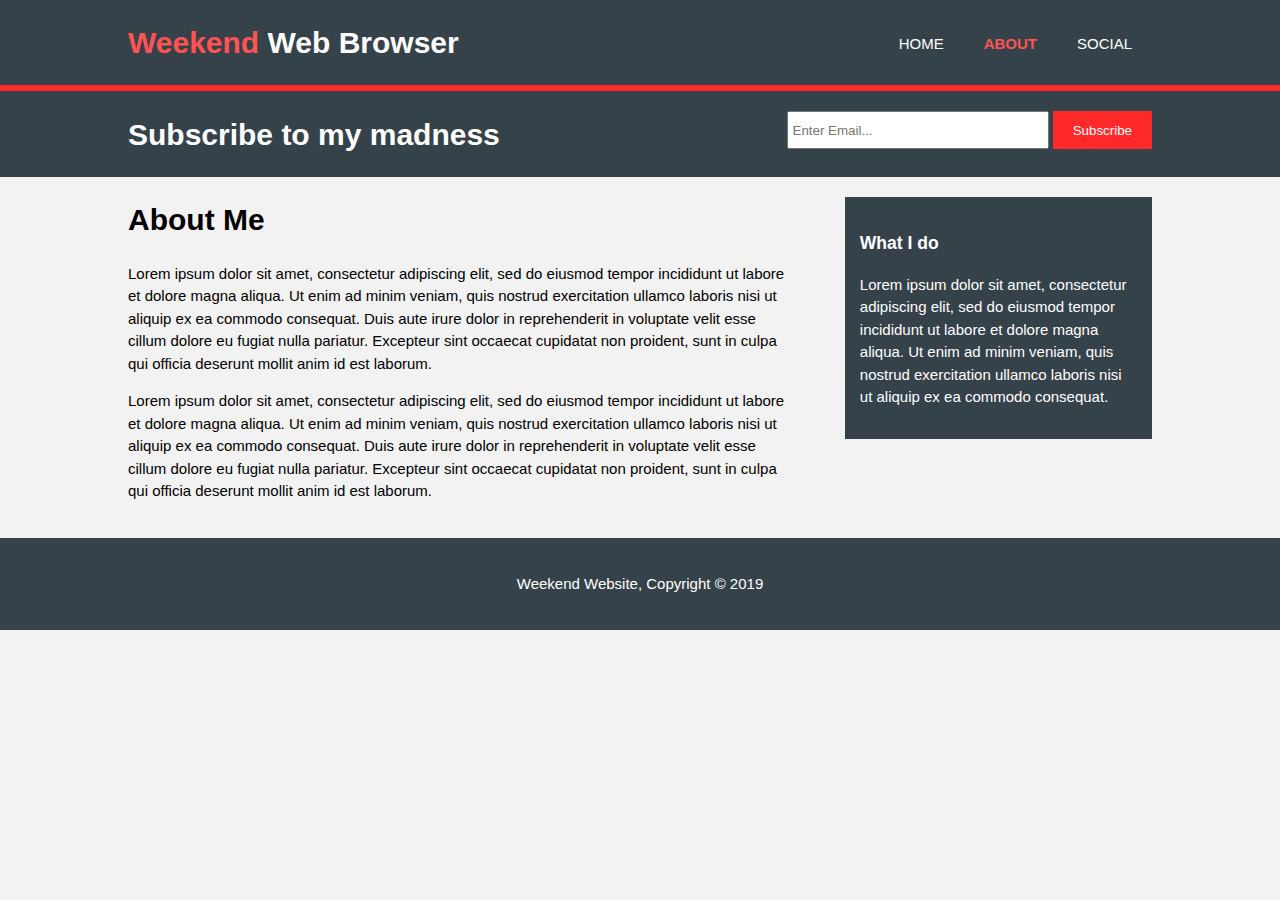
<file: About.html>
<!DOCTYPE html>
<html>
<head>
	<meta charset="utf-8">
	<meta name="viewport" content="width=device-width">
	<meta name="description" content="Made on the weekend with madness">
	<meta name="keywords" content="Weekend, Website, Madness, First, Try">
	<meta name="author" content="Richard van der Hulst">
	<title>Weekend Website | About</title>
	<link rel="shortcut icon" href="./img/Swag.png"/>
	<link rel="stylesheet" href="./css/Style.css">
</head>
<body>
	<!--Header and navigation-->
	<header>
		<div class="container">
			<div id="branding">
				<h1><span class="highlight">Weekend</span> Web Browser</h1>
			</div>
			<nav>
				<ul>
					<li><a href="Index.html">Home</a></li>
					<li class="current"><a href="About.html">About</a></li>
					<li><a href="Social.html">Social</a></li>
				</ul>
			</nav>
		</div>
	</header>

	<!--Newsletter-->

	<section id="newsletter">
		<div class="container">
			<h1>Subscribe to my madness</h1>
			<form>
				<input type="email" placeholder="Enter Email...">
				<button type="submit" class="button_1">Subscribe</button>
			</form>
		</div>
	</section>

	<!--Main story-->

	<section id="main">
		<div class="container">
			<article id="main-col">
				<h1 class="page-title">About Me</h1>
				<p>Lorem ipsum dolor sit amet, consectetur adipiscing elit, sed do eiusmod tempor incididunt ut labore et dolore magna aliqua. Ut enim ad minim veniam, quis nostrud exercitation ullamco laboris nisi ut aliquip ex ea commodo consequat. Duis aute irure dolor in reprehenderit in voluptate velit esse cillum dolore eu fugiat nulla pariatur. Excepteur sint occaecat cupidatat non proident, sunt in culpa qui officia deserunt mollit anim id est laborum.</p>
				<p>Lorem ipsum dolor sit amet, consectetur adipiscing elit, sed do eiusmod tempor incididunt ut labore et dolore magna aliqua. Ut enim ad minim veniam, quis nostrud exercitation ullamco laboris nisi ut aliquip ex ea commodo consequat. Duis aute irure dolor in reprehenderit in voluptate velit esse cillum dolore eu fugiat nulla pariatur. Excepteur sint occaecat cupidatat non proident, sunt in culpa qui officia deserunt mollit anim id est laborum.</p>
			</article>

			<!--sidebar-->

			<aside id="sidebar">
				<div class="dark">
					<h3>What I do</h3>
					<p>Lorem ipsum dolor sit amet, consectetur adipiscing elit, sed do eiusmod tempor incididunt ut labore et dolore magna aliqua. Ut enim ad minim veniam, quis nostrud exercitation ullamco laboris nisi ut aliquip ex ea commodo consequat.</p>
				</div>
			</aside>
		</div>
	</section>

	<footer>
		<p>Weekend Website, Copyright &copy; 2019</p>
	</footer>
</body>
</html>
</file>
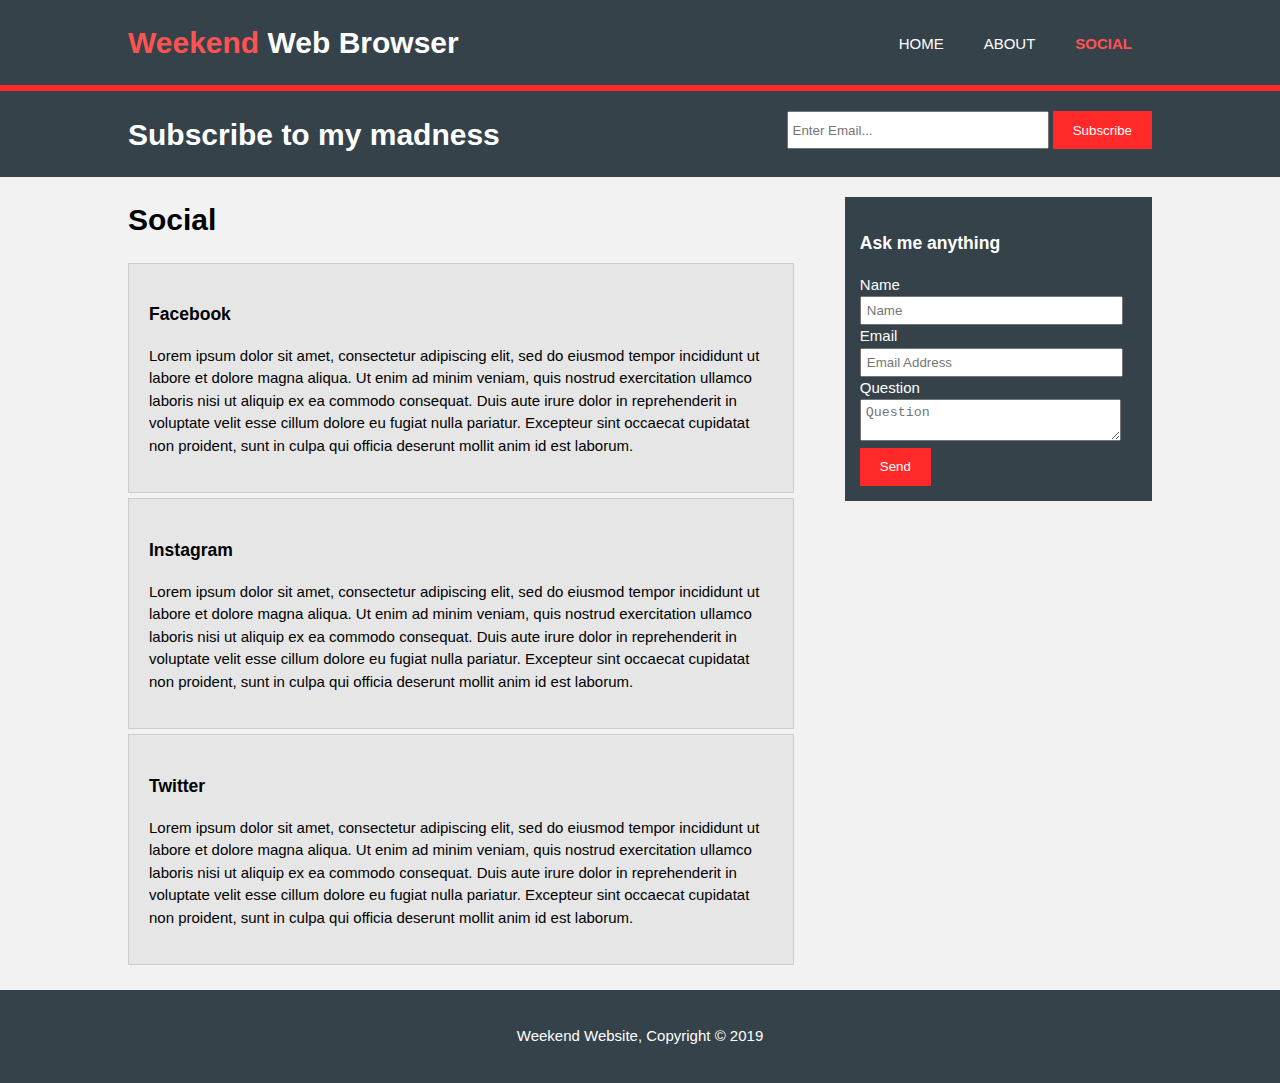
<file: Social.html>
<!DOCTYPE html>
<html>
<head>
	<meta charset="utf-8">
	<meta name="viewport" content="width=device-width">
	<meta name="description" content="Made on the weekend with madness">
	<meta name="keywords" content="Weekend, Website, Madness, First, Try">
	<meta name="author" content="Richard van der Hulst">
	<title>Weekend Website | Social</title>
	<link rel="shortcut icon" href="./img/Swag.png"/>
	<link rel="stylesheet" href="./css/Style.css">
</head>
<body>
	<!--Header and navigation-->
	<header>
		<div class="container">
			<div id="branding">
				<h1><span class="highlight">Weekend</span> Web Browser</h1>
			</div>
			<nav>
				<ul>
					<li><a href="Index.html">Home</a></li>
					<li><a href="About.html">About</a></li>
					<li class="current"><a href="Social.html">Social</a></li>
				</ul>
			</nav>
		</div>
	</header>

	<!--Newsletter-->

	<section id="newsletter">
		<div class="container">
			<h1>Subscribe to my madness</h1>
			<form>
				<input type="email" placeholder="Enter Email...">
				<button type="submit" class="button_1">Subscribe</button>
			</form>
		</div>
	</section>

	<!--Main story-->

	<section id="main">
		<div class="container">
			<article id="main-col">
				<h1 class="page-title">Social</h1>
				<ul id="Social">
					<li>
						<h3>Facebook</h3>
							<p>Lorem ipsum dolor sit amet, consectetur adipiscing elit, sed do eiusmod tempor incididunt ut labore et dolore magna aliqua. Ut enim ad minim veniam, quis nostrud exercitation ullamco laboris nisi ut aliquip ex ea commodo consequat. Duis aute irure dolor in reprehenderit in voluptate velit esse cillum dolore eu fugiat nulla pariatur. Excepteur sint occaecat cupidatat non proident, sunt in culpa qui officia deserunt mollit anim id est laborum.</p>
					</li>
					<li>
						<h3>Instagram</h3>
							<p>Lorem ipsum dolor sit amet, consectetur adipiscing elit, sed do eiusmod tempor incididunt ut labore et dolore magna aliqua. Ut enim ad minim veniam, quis nostrud exercitation ullamco laboris nisi ut aliquip ex ea commodo consequat. Duis aute irure dolor in reprehenderit in voluptate velit esse cillum dolore eu fugiat nulla pariatur. Excepteur sint occaecat cupidatat non proident, sunt in culpa qui officia deserunt mollit anim id est laborum.</p>
					</li>
					<li>
						<h3>Twitter</h3>
							<p>Lorem ipsum dolor sit amet, consectetur adipiscing elit, sed do eiusmod tempor incididunt ut labore et dolore magna aliqua. Ut enim ad minim veniam, quis nostrud exercitation ullamco laboris nisi ut aliquip ex ea commodo consequat. Duis aute irure dolor in reprehenderit in voluptate velit esse cillum dolore eu fugiat nulla pariatur. Excepteur sint occaecat cupidatat non proident, sunt in culpa qui officia deserunt mollit anim id est laborum.</p>
					</li>
				</ul>
			</article>

			<!--sidebar-->

			<aside id="sidebar">
				<div class="dark">
					<h3>Ask me anything</h3>
					<form class="ama">
						<div>
							<label>Name</label>
							<input type="text" placeholder="Name" focus>
						</div>
						<div>
							<label>Email</label>
							<input type="email" placeholder="Email Address" required="">
						</div>
						<div>
							<label>Question</label>
							<textarea placeholder="Question"></textarea>
						</div>
						<button class="button_1" type="submit">Send</button>
				</div>
			</aside>
		</div>
	</section>

	<footer>
		<p>Weekend Website, Copyright &copy; 2019</p>
	</footer>
</body>
</html>
</file>
<file: css/Style.css>
body{
	font: 15px/1.5 Arial, Helvetica, sans-serif;
	padding: 0;
	margin: 0;
	background-color:#f2f2f2
}
/*global*/
.container{
	width: 80%;
	margin: auto;
	overflow:hidden;
}
ul{
  margin:0;
  padding:0;
}

.button_1{
	height: 38px;
	background:#FF2929;
	border:0;
	padding-left: 20px;
	padding-right:20px;
	color: #ffffff
}

.dark{
	padding:15px;
	background:#35424a;
	color:#ffffff;
	margin-top: 10px;
	margin-bottom: 10px;
}

/*header*/

header{
	background:#35424a;
	color: #ffffff;
	padding-top: 30px
	min-height:70px;
	border-bottom:#FF2929 3px solid;
}

header a{
	color:#ffffff;
	text-decoration: none;
	text-transform: uppercase;
	font-size: 16px:;
}

header li{
	float: left;
	display: inline;
	padding: 0 20px 0 20px;

}

header #branding{
	float: left;
}

header #branding h1{
	margin: 0:;
}

header nav{
	float: right;
	margin-top: 33px;
}

header .highlight, header .current a{
	color:#FF5252;
	font-weight: bold;
}

header a:hover{
	color: #cccccc;
	font-weight: bold;
}

/*Showcase}*/
#showcase{
	min-height: 400px;
	background:url('../img/showcase.jpg') no-repeat;
	background-attachment: fixed;
	background-size: cover;
	background-position: center center;
	text-align: center;
	color: #ffffff;
}

#showcase h1{
	margin-top: 100px;
	font-size: 55px;
	margin-bottom: 10px;
}

#showcase .highlight{
	color:#FF5252;
	font-weight: bold;
}

#showcase p{
	font-size: 20px;
}

/*Nwesletter*/
#newsletter{
	padding: 15;
	color:#ffffff;
	background:#35424a;
	border-top:#FF2929 3px solid;
}

#newsletter h1{
	float: left;
	padding-top: 1px;
}

#newsletter form{
	float: right;
	margin-top: 20px;
}

#newsletter input[type=email]{
	padding: 4px;
	height: 26px;
	width: 250px;
}

/*boxes*/
#boxes{
	margin-top: 20px;
}

#boxes .box{
	float: left;
	text-align: center;
	width: 30%;
	padding:10px;
}

#boxes .box img{
	width: 90px;
	height: auto;
}

/*sidebar*/
aside#sidebar{
	float: right;
	width: 30%;
	margin-top: 10px;
}

aside#sidebar .ama input, aside#sidebar .ama textarea{
	width: 90%;
	padding: 5px;
}

/*main-col*/
article#main-col{
	float: left;
	width: 65%;
}

/*social*/
ul#Social li{
	list-style: none;
	padding: 20px;
	border: #cccccc solid 1px;
	margin-bottom: 5px;
	background: #e6e6e6
}

/*footer*/
footer{
	padding: 20px;
	margin-top: 20px;
	color: #ffffff;
	background-color: #35424a;
	text-align: center;
}

/*media quesries*/
@media(max-width: 768px){
	header #branding,
	header nav,
	header nav li,
	#newsletter h1,
	#newsletter form,
	#boxes .box,
	article#main-col,
	aside#sidebar{
		float: none;
		text-align: center;
		width: 100%;
	}
	header{
		padding-bottom: 20px;
	}

	#showcase h1{
		margin-top: 40px;
	}
	#newsletter button, .ama button{
		display: block;
		width: 100%;
	}
	#newsletter form input[type='email'], .ama input, .ama textarea{
		width: 100%;
		margin-bottom: 5px;
	}
}
</file>
